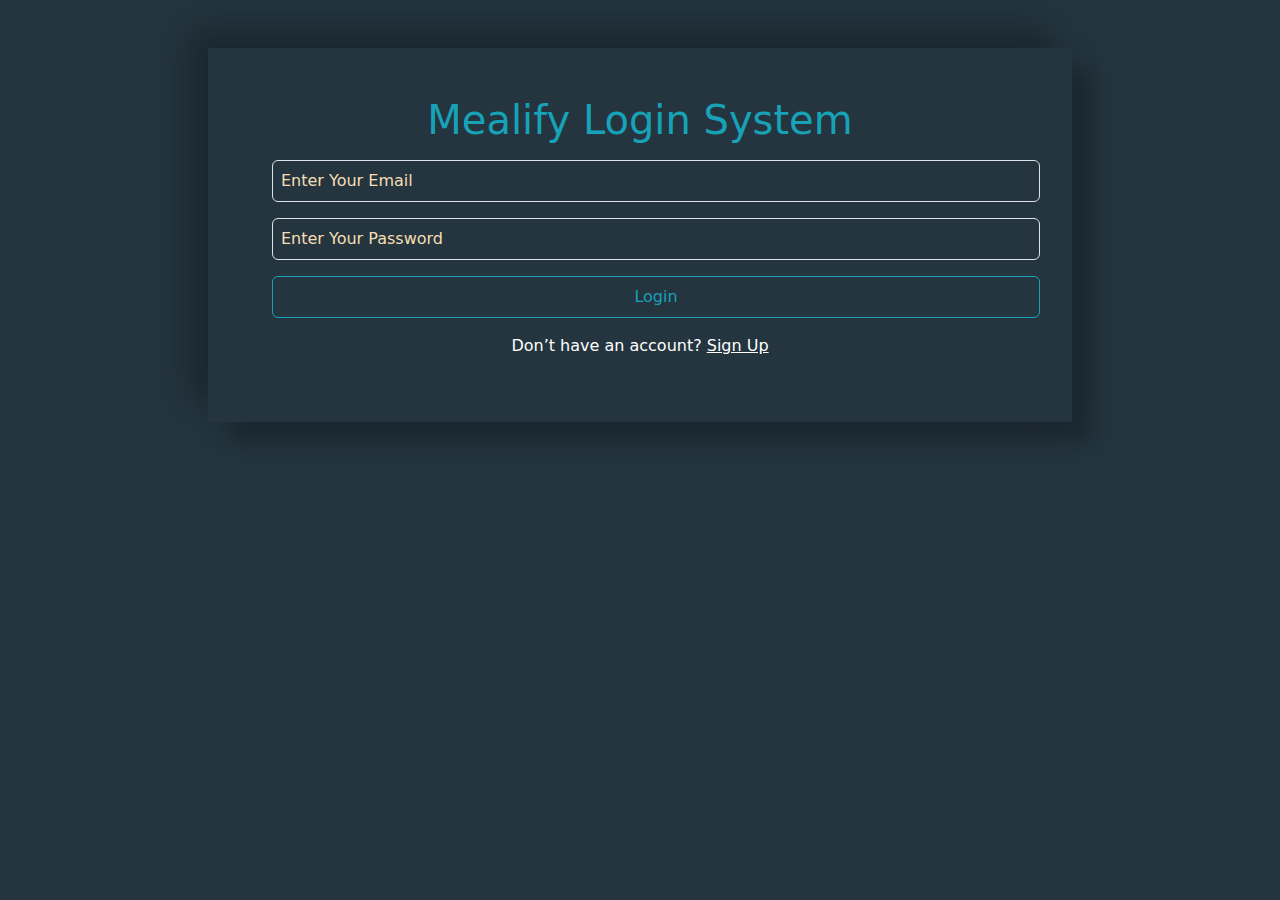
<file: index.html>
<!DOCTYPE html>
<html lang="en">
<head>
    <meta charset="UTF-8">
    <meta name="viewport" content="width=device-width, initial-scale=1.0">
    <title>Login</title>
    <link rel="stylesheet" href="./CSS/style.css">
    <link rel="stylesheet" href="./CSS/all.min.css">
    <link rel="stylesheet" href="./CSS/bootstrap.min.css">
</head>
<body>
    <form class="loginForm">
    <section class="w-75 m-auto p-5">
        <div class="inner ">
            <div class="p-5 ">
            <h1 class="text-center colorFont">Mealify Login System</h1>
            
            <input type="email" placeholder="Enter Your Email" class=" RE_email form-control m-3 p-2 bg-transparent text-white">
            <input type="password" placeholder="Enter Your Password" class=" RE_Password form-control m-3 p-2 bg-transparent text-white">
            
            <div class="alert alert-danger text-center bg-transparent text-danger border-0 d-none" role="alert" >
                All inputs is required
            </div>
            <div class="alert alert-info text-center bg-transparent text-success border-0 d-none" role="alert">
                Success
            </div>

            <button class="form-control text-center colorFont m-3 p-2 bg-transparent" type="submit">Login</button>

            <p class="text-center bg-transparent text-white">Don’t have an account? <a href="SignUp.html" class="text-white">Sign Up</a></p>
        </div>
        </div>
    </section>
</form>
    <script src="./js/bootstrap.bundle.min.js"></script>
    <script src="./js/mainsign.js"></script>
</body>
</html>
</file>
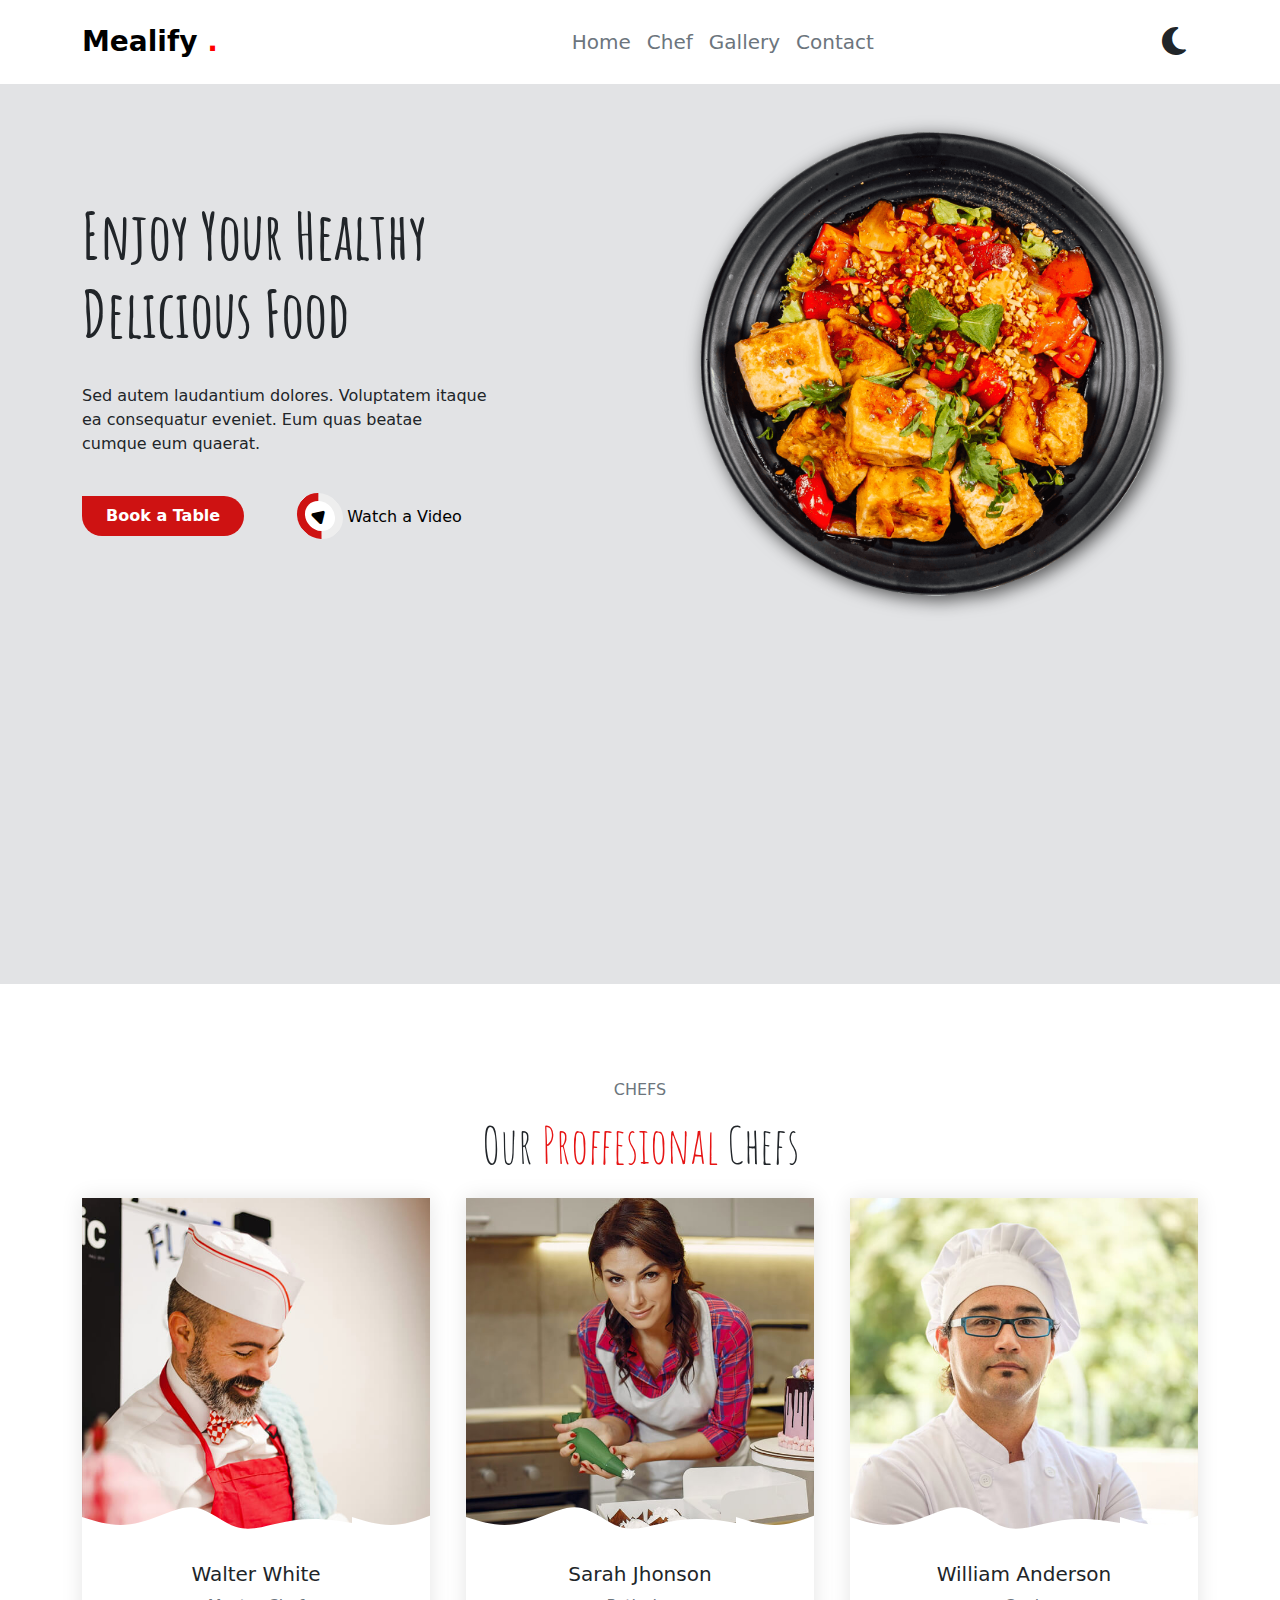
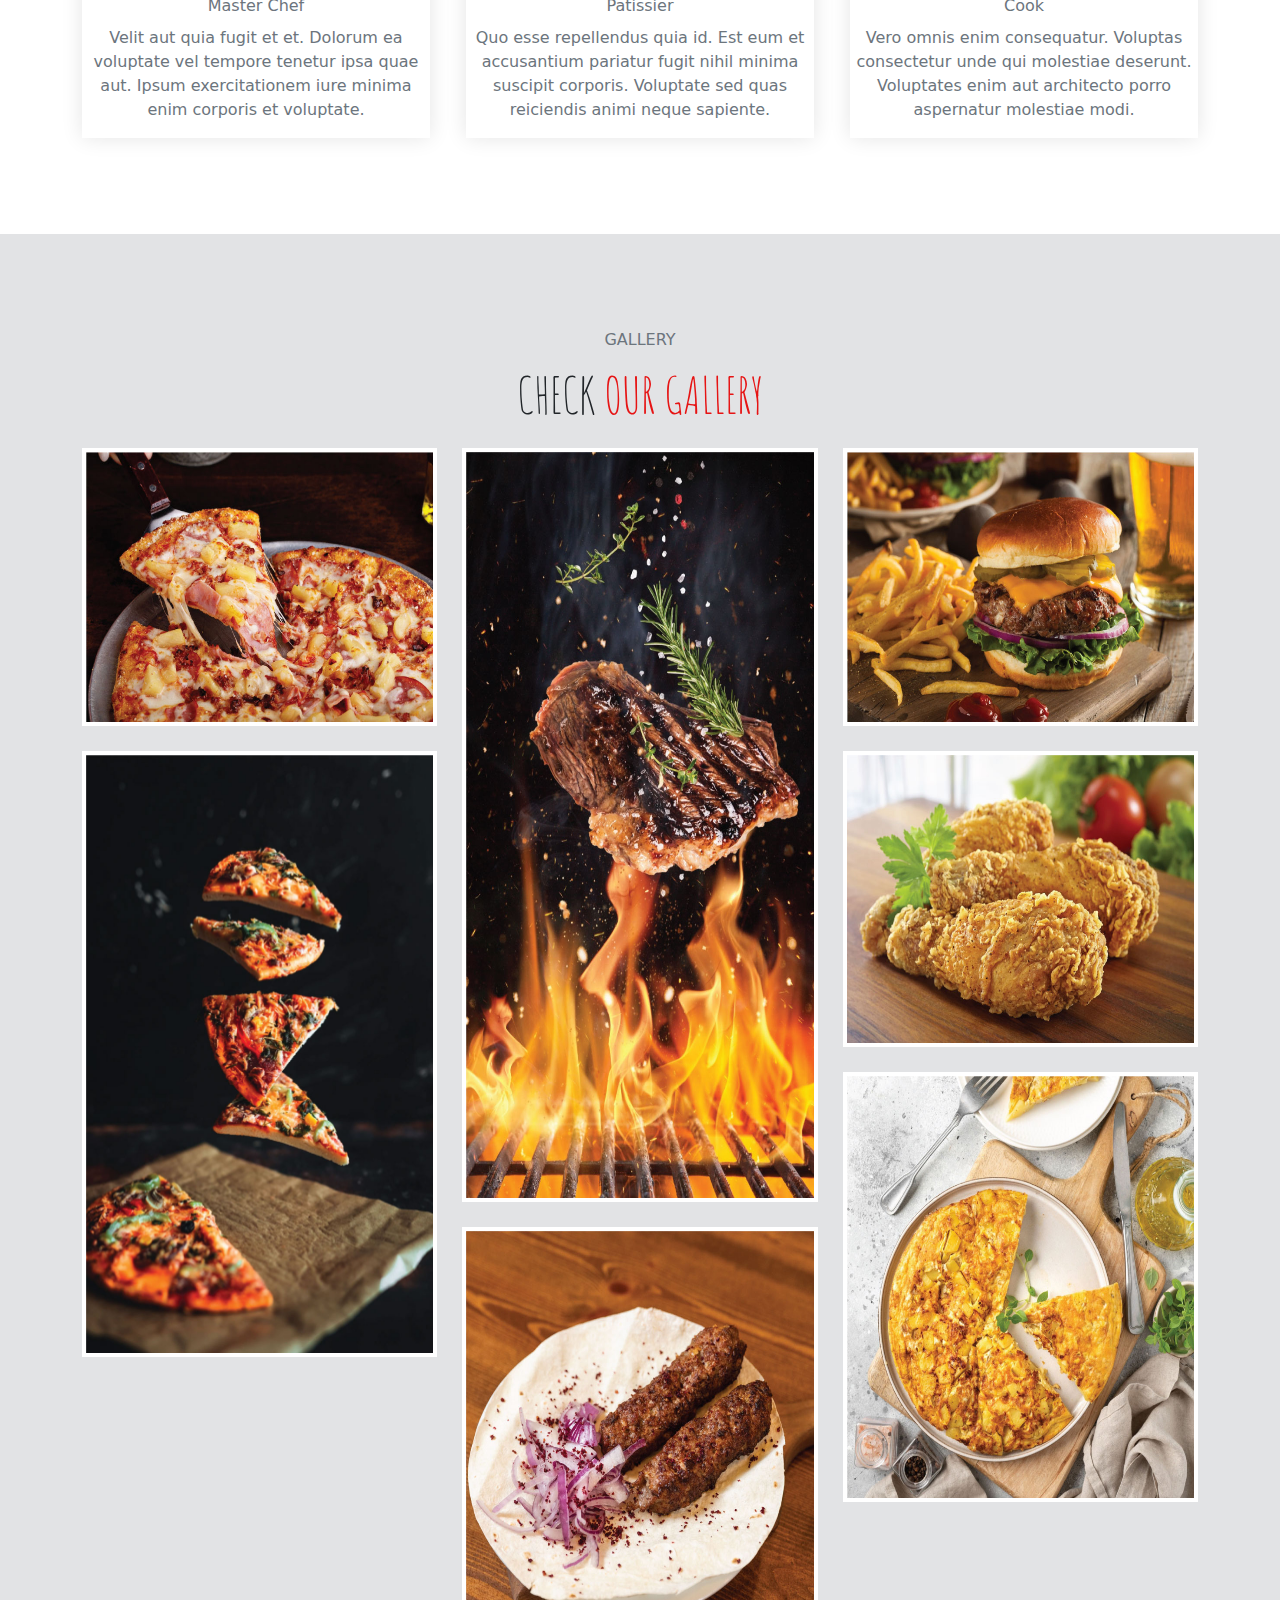
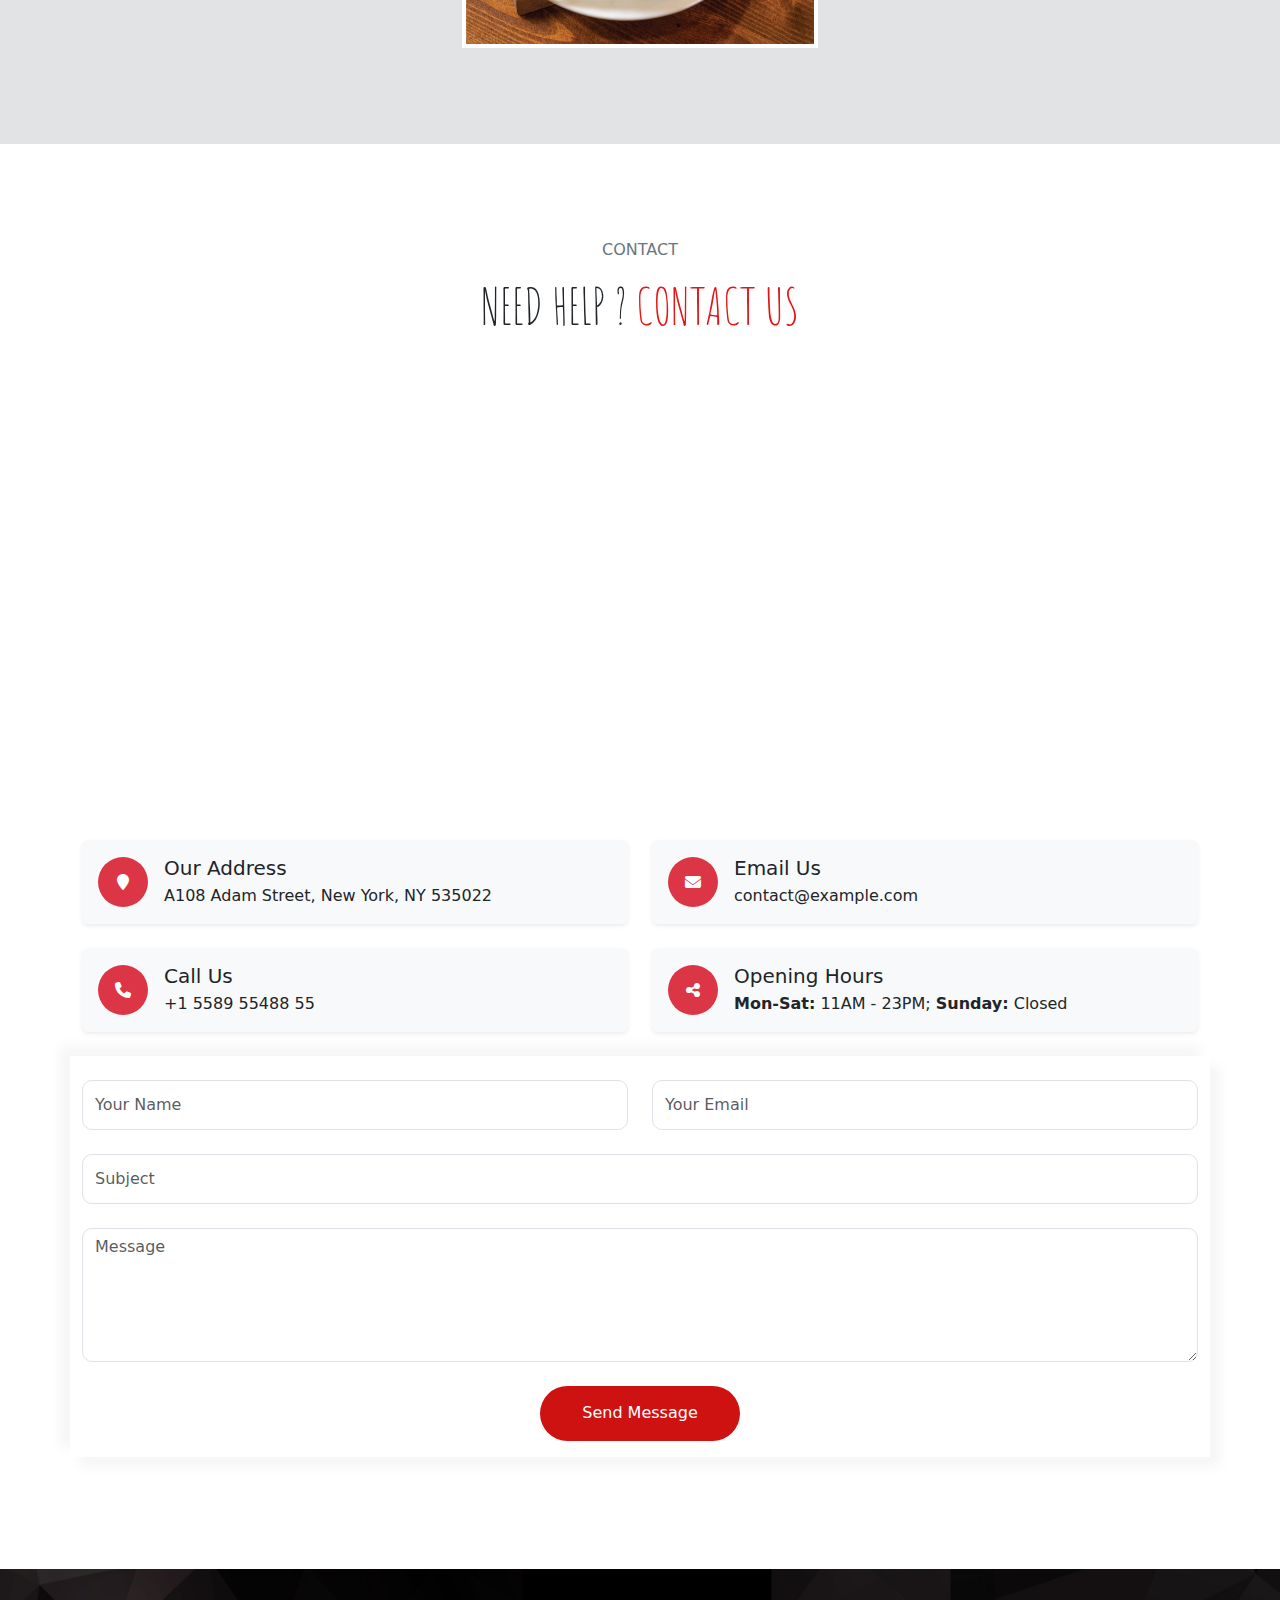
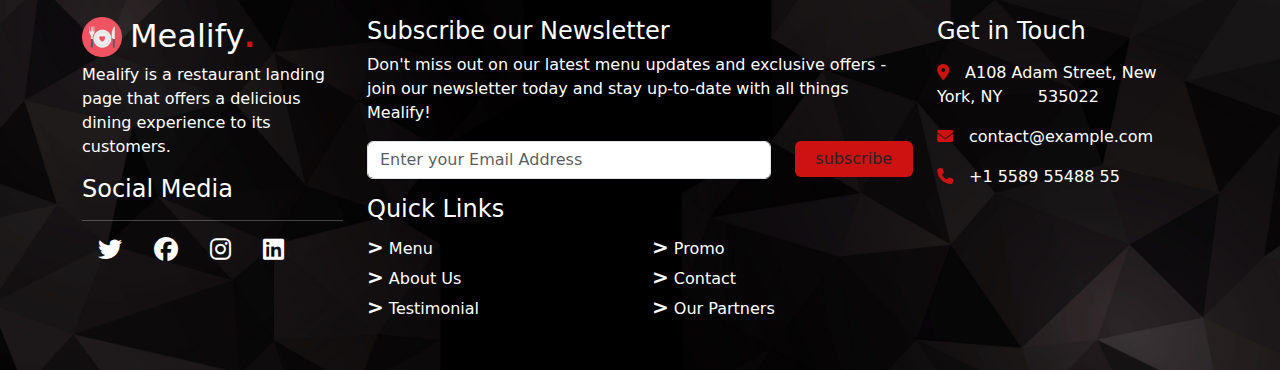
<file: index3.html>
<!DOCTYPE html>
<html lang="en">
<head>
    <meta charset="UTF-8">
    <meta name="viewport" content="width=device-width, initial-scale=1.0">
    <title>Mealify</title>
    <link rel="icon" href="./Mealify/image/favicon.png" type="image/x-icon">
    <link rel="stylesheet" href="./Mealify/CSS/all.min.css">
    <link rel="stylesheet" href="./Mealify/CSS/Style.css">
    <link rel="stylesheet" href="./Mealify/CSS/bootstrap.min.css">
    <link rel="stylesheet" href="./Mealify/CSS/madia.css">
</head>
<body>
        <!--Start Navbar -->
        <nav class="navbar navbar-expand-lg navbar-light py-3 sticky-top  bg-white">
            <div class="container" >
                <a class="navbar-brand fw-bold fs-3" href="#">Mealify </a>
                <button class="navbar-toggler" type="button" data-bs-toggle="collapse" data-bs-target="#navbarSupportedContent" aria-controls="navbarSupportedContent" aria-expanded="false" aria-label="Toggle navigation">
                    <span class="navbar-toggler-icon"></span>
                </button>
                <div class=" collapse navbar-collapse " id="navbarSupportedContent">
                    <ul class="navbar-nav me-auto mb-2  mb-lg-0">
                        <li class="nav-item">
                            <a class="nav-link fs-5 text-secondary" aria-current="page" href="#Home">Home</a>
                        </li>
                        <li class="nav-item">
                            <a class="nav-link fs-5 text-secondary" href="#Chef">Chef</a>
                        </li>
                        <li class="nav-item">
                            <a class="nav-link fs-5 text-secondary" href="#Gallery">Gallery</a>
                        </li>
                        <li class="nav-item">
                            <a class="nav-link fs-5 text-secondary " href="#Contact">Contact</a>
                        </li>
                    </ul>
                </div>
                <button id="darkModeToggle" class="btn border-0"><i class="fa-solid fa-moon fa-2x"></i></button>
            </div>
        </nav>
        <!--End Navbar -->

        <!--Start Home -->
        <header id="Home" class="vh-100 bg-secondary-subtle">
            <div class="container d-flex  align-items-center py-5">
            <div class="row ">
                <div class="col-md-6 pt-5 ">
                    <h2 class="h2_header fw-bold py-3 w-75">Enjoy Your Healthy
                    Delicious Food</h2>
                    <p class="w-75 py-2">Sed autem laudantium dolores. Voluptatem itaque ea consequatur eveniet. Eum quas beatae cumque eum quaerat.</p>
                    <div class=" d-flex"> 
                        <button class="my-3 py-2 px-4 btn_Book"><a class="text-white fw-semibold text-decoration-none" href="#Contact">Book a Table</a></button>
                        <button class="ms-5 bg-secondary-subtle border-0"> <a href="https://www.youtube.com/" class="hover_vedio text-decoration-none " target="_blank"> <i class="fa-solid fa-play p-2 bg-white "></i> Watch a Video</a></button>
                    </div>
                </div>
                <div class="col-md-6  img_hero">
                    <img src="./Mealify/image/hero-img.png" alt="" class="img_width ms-5">
                </div>
            </div>
        </div>
        </header>
        <!--End Home -->

        <!-- Start Chef -->
        <section id="Chef" class="py-5">
            <div class="container py-5 ">
                <div class="title">
                    <h2 class="text-center text-secondary fs-6">CHEFS</h2>
                    <p class="text-center">Our <span> Proffesional </span>Chefs</p>
                </div>
        <div class="contain_chefs gap-4  d-flex justify-content-between flex-wrap">
            <div class="chef_one  chef"> 
                <div class="img">
                <img src="./Mealify/image/chefs-1.jpg" alt="picture not show" class="w-100">
                </div>
                <div class="item_content text-center">
                    <h3 class="fs-5 pt-3">Walter White</h3>
                    <span class="text-secondary">Master Chef</span>
                    <p class="text-secondary fs-6 pt-2">Velit aut quia fugit et et. Dolorum ea voluptate vel tempore tenetur ipsa quae aut. Ipsum exercitationem iure minima enim corporis et voluptate.</p>
                </div>
                <ul class="list-unstyled icon_chef bg-secondary-subtle ">
                    <li><a href=""><i class="fa-brands fa-twitter text-secondary p-3"></i></a></li>
                    <li><a href=""><i class="fa-brands fa-facebook text-secondary p-3"></i></a></li>
                    <li><a href=""><i class="fa-brands fa-instagram text-secondary p-3"></i></a></li>
                    <li><a href=""><i class="fa-brands fa-linkedin text-secondary p-3"></i></a></li>
                </ul>
            </div>
            <div class="chef_two chef ">
                <div class="img">
                <img src="./Mealify/image/chefs-2.jpg" alt="picture not show"class="w-100">
                </div>
                <div class="item_content text-center">
                    <h3 class="fs-5 pt-3">Sarah Jhonson</h3>
                    <span class="text-secondary">Patissier</span>
                    <p class="text-secondary fs-6 pt-2">Quo esse repellendus quia id. Est eum et accusantium pariatur fugit nihil minima suscipit corporis. Voluptate sed quas reiciendis animi neque sapiente.</p>
                </div>
                <ul class="list-unstyled icon_chef bg-secondary-subtle ">
                    <li><a href=""><i class="fa-brands fa-twitter text-secondary p-3"></i></a></li>
                    <li><a href=""><i class="fa-brands fa-facebook text-secondary p-3"></i></a></li>
                    <li><a href=""><i class="fa-brands fa-instagram text-secondary p-3"></i></a></li>
                    <li><a href=""><i class="fa-brands fa-linkedin text-secondary p-3"></i></a></li>
                </ul>
            </div>
            <div class="chef_three chef">
                <div class="img">
                    <img src="./Mealify/image/chefs-3.jpg" alt="picture not show"class="w-100">
                </div>
                <div class="item_content text-center">
                    <h3 class="fs-5 pt-3">William Anderson</h3>
                    <span class="text-secondary">Cook</span>
                    <p class="text-secondary fs-6 pt-2">Vero omnis enim consequatur. Voluptas consectetur unde qui molestiae deserunt. Voluptates enim aut architecto porro aspernatur molestiae modi.</p>
                </div>
                <ul class="list-unstyled icon_chef bg-secondary-subtle ">
                    <li><a href=""><i class="fa-brands fa-twitter text-secondary p-3"></i></a></li>
                    <li><a href=""><i class="fa-brands fa-facebook text-secondary p-3"></i></a></li>
                    <li><a href=""><i class="fa-brands fa-instagram text-secondary p-3"></i></a></li>
                    <li><a href=""><i class="fa-brands fa-linkedin text-secondary p-3"></i></a></li>
                </ul>
            </div>
            </div>
            </div>
        </section>
        <!-- End Chef -->

        <!-- Start Gallery -->
        <section id="Gallery" class="py-5 bg-secondary-subtle">
            <div class="container py-5">
                <div class="title">
                    <h2 class="text-center text-secondary fs-6">GALLERY</h2>
                    <p class="text-center">CHECK <span> OUR GALLERY</span></p>
                </div>
            <div class="content_Gallary  ">
                <div class="piza border border-white border-4 image_gallary">
                    <img src="./Mealify/image/meal-1.jpg" alt="" class="w-100 h-100">
                    <div class="content_layer d-flex justify-content-center align-items-center text-center text-white">
                        <div>
                        <h2 class="fs-4">Pizza</h2>
                        <p>Hawaiian pizza with ham and pineapple</p>
                        </div>
                    </div>
                </div>
                <div class="beef border border-white border-4 image_gallary">
                    <img src="./Mealify/image/meal-2.jpg" alt="" class="w-100 h-100">
                    <div class="content_layer d-flex justify-content-center align-items-center text-center text-white">
                        <div>
                        <h2 class="fs-4">Beef steaks</h2>
                        <p>Tasty beef steaks flying above cast iron grate with fire flames.</p>
                        </div>
                    </div>
                </div>
                <div class="burger border border-white border-4 image_gallary">
                    <img src="./Mealify/image/meal-3.jpg" alt="" class="w-100 h-100">
                    <div class="content_layer d-flex justify-content-center align-items-center text-center text-white">
                        <div>
                        <h2 class="fs-4">Burger</h2>
                        <p>grass fed bison hamburger with chips & beer</p>
                        </div>
                    </div>
                </div>
                <div class="levitation border border-white border-4 image_gallary">
                    <img src="./Mealify/image/meal-4.jpg" alt="" class="w-100 h-100">
                    <div class="content_layer d-flex justify-content-center align-items-center text-center text-white">
                        <div>
                        <h2 class="fs-4">Levitation pizza</h2>
                        <p>Levitation pizza on black background.</p>
                        </div>
                    </div>
                </div>
                <div class="crispy border border-white border-4 image_gallary"> 
                    <img src="./Mealify/image/meal-5.jpg" alt="" class="w-100 h-100">
                    <div class="content_layer d-flex justify-content-center align-items-center text-center text-white">
                        <div>
                        <h2 class="fs-4">Crispy Fried Chicken</h2>
                        <p>Golden brown chicken legs with a crunchy coating and juicy meat</p>
                        </div>
                    </div>
                </div>
                <div class="frittata border border-white border-4 image_gallary">
                    <img src="./Mealify/image/meal-6.jpg" alt="" class="w-100 h-100">
                    <div class="content_layer d-flex justify-content-center align-items-center text-center text-white">
                        <div>
                        <h2 class="fs-4">Frittata</h2>
                        <p>Frittata or potato pie in a ceramic plate</p>
                        </div>
                    </div>
                </div>
                <div class="kebab border border-white border-4 image_gallary">
                    <img src="./Mealify/image/meal-7.jpg" alt="" class="w-100 h-100">
                    <div class="content_layer d-flex justify-content-center align-items-center text-center text-white">
                        <div >
                        <h2 class="fs-4">Lyulya kebab</h2>
                        <p  >Tender and juicy skewers of ground lamb or beef, flavored with aromatic spices and herbs</p>
                        </div>  
                    </div>
                </div>
            </div>
        </div>
        </section>
        <!-- End Gallery -->


        <!--Start Contact -->
        <section id="Contact" class="bg-white py-5">
            <div class="container py-5">
                <div class="title">
                    <h2 class="text-center text-secondary fs-6">CONTACT</h2>
                    <p class="text-center">NEED HELP ? <span>  CONTACT US </span></p>
                </div>
                <iframe 
                    src="https://www.google.com/maps/embed?pb=!1m18!1m12!1m3!1d3153.8354345093745!2d144.96305791531593!3d-37.81627974258665!2m3!1f0!2f0!3f0!3m2!1i1024!2i768!4f13.1!3m3!1m2!1s0x6ad642af0f11fd81%3A0xf577bc7c9d35a5c6!2sFederation%20Square!5e0!3m2!1sen!2sus!4v1614123456789!5m2!1sen!2sus" 
                    width="100%" 
                    height="450" 
                    style="border: 0;" 
                    allowfullscreen="" 
                    loading="lazy">
                </iframe>
                <div class="content_contact  my-4 ">
                    <div class="row g-4">
                        <!-- Our Address -->
                        <div class="col-md-6">
                            <div class="d-flex align-items-center p-3 bg-light rounded shadow-sm">
                                <div class="icon bg-danger text-white d-flex justify-content-center align-items-center rounded-circle me-3" style="width: 50px; height: 50px;">
                                    <i class="fa fa-map-marker"></i>
                                </div>
                                <div>
                                    <h5 class="mb-1">Our Address</h5>
                                    <p class="mb-0">A108 Adam Street, New York, NY 535022</p>
                                </div>
                            </div>
                        </div>
                        <!-- Email Us -->
                        <div class="col-md-6">
                            <div class="d-flex align-items-center p-3 bg-light rounded shadow-sm">
                                <div class="icon bg-danger text-white d-flex justify-content-center align-items-center rounded-circle me-3" style="width: 50px; height: 50px;">
                                    <i class="fa fa-envelope"></i>
                                </div>
                                <div>
                                    <h5 class="mb-1">Email Us</h5>
                                    <p class="mb-0">contact@example.com</p>
                                </div>
                            </div>
                        </div>
                        <!-- Call Us -->
                        <div class="col-md-6">
                            <div class="d-flex align-items-center p-3 bg-light rounded shadow-sm">
                                <div class="icon bg-danger text-white d-flex justify-content-center align-items-center rounded-circle me-3" style="width: 50px; height: 50px;">
                                    <i class="fa fa-phone"></i>
                                </div>
                                <div>
                                    <h5 class="mb-1">Call Us</h5>
                                    <p class="mb-0">+1 5589 55488 55</p>
                                </div>
                            </div>
                        </div>
                        <!-- Opening Hours -->
                        <div class="col-md-6">
                            <div class="d-flex align-items-center p-3 bg-light rounded shadow-sm">
                                <div class="icon bg-danger text-white d-flex justify-content-center align-items-center rounded-circle me-3" style="width: 50px; height: 50px;">
                                    <i class="fa fa-share-alt"></i>
                                </div>
                                <div>
                                    <h5 class="mb-1">Opening Hours</h5>
                                    <p class="mb-0"><strong>Mon-Sat:</strong> 11AM - 23PM;  <strong>Sunday:</strong> Closed</p>
                                </div>
                            </div>
                        </div>
                    </div>
                    
                </div>
                <form action="">
                    <div class="input_data row g-4 my-3 pb-3">
                        <div class="col-md-6">
                            <input type="text" placeholder="Your Name" class="form-control">
                        </div>
                        <div class="col-md-6">
                            <input type="text" placeholder="Your Email" class="form-control">
                        </div>
                        <div class="col-12">
                            <input type="text" placeholder="Subject" class="form-control">
                        </div>
                        <div class="col-12">
                            <textarea id="mesg" cols="20" rows="5" class="form-control" placeholder="Message"></textarea>
                        </div>
                        <div class="d-flex  justify-content-center align-items-center">
                            <button class="text-white button_send" >Send Message</button>
                        </div>
                    </div>
                </form>
                
            </div>
        </section>
        <!--End Contact -->
        <!--Start Footer -->
        <footer>
            <div class="container py-5 text-white">
                <div class="row">
                    <div class="col-md-3">
                        <div class="">
                            <div class="d-flex"><img src="./Mealify/image/favicon.png" alt="" class="img_logo_footer me-2">
                                <h2 class="h2_footer">Mealify</h2></div>
                            
                        <p>Mealify is a restaurant landing page that offers a delicious dining experience to its customers.</p>
                        <h4>Social Media</h4>
                        <hr>
                        <ul class="list-unstyled d-flex">
                            <li><a href=""><i class="fa-brands fa-twitter text-secondary px-3 text-white fs-4"></i></a></li>
                            <li><a href=""><i class="fa-brands fa-facebook text-secondary px-3 text-white fs-4"></i></a></li>
                            <li><a href=""><i class="fa-brands fa-instagram text-secondary px-3 text-white fs-4"></i></a></li>
                            <li><a href=""><i class="fa-brands fa-linkedin text-secondary px-3 text-white fs-4"></i></a></li>
                        </ul>
                    </div>
                    </div>
                    <div class="col-md-6">
                        <h4>Subscribe our Newsletter</h4>
                        <p>Don't miss out on our latest menu updates and exclusive offers - join our newsletter today and stay up-to-date with all things Mealify!</p>
                        <div class="row mb-3">
                            <div class="col-9">
                                <input type="text" placeholder="Enter your Email Address " class="form-control">
                            </div>
                            <div class="col-3 "> 
                                <button class="form-control  border-0 Btn_email">subscribe</button>
                            </div>
                        </div>
                        <h4>Quick Links</h4>
                        <div class="row">
                            <div class="col-6 box"><a href="" class="text-decoration-none text-white"><span class="fw-bold fs-5">&gt;</span> Menu</a></div>
                            <div class="col-6 box"> <a href="" class="text-decoration-none text-white"><span class="fw-bold fs-5">&gt;</span> Promo</a> </div>
                        </div>
                        <div class="row">
                            <div class="col-6 box"><a href="" class="text-decoration-none text-white"><span class="fw-bold fs-5">&gt;</span> About Us</a> </div>
                            <div class="col-6 box"> <a href="" class="text-decoration-none text-white"><span class="fw-bold fs-5">&gt;</span> Contact</a> </div>
                        </div>
                        <div class="row">
                            <div class="col-6 box"> <a href="" class="text-decoration-none text-white"><span class="fw-bold fs-5">&gt;</span> Testimonial</a> </div>
                            <div class="col-6 box"> <a href="" class="text-decoration-none text-white"><span class="fw-bold fs-5">&gt;</span> Our Partners</a> </div>
                        </div>
                    </div>
                    <div class="col-md-3">
                        <h4>Get in Touch</h4>
                        <div class="my-3"><span class=" icon_Touch_Footer me-3"><i class="fa-solid fa-location-dot"></i></span>A108 Adam Street, New York, NY &nbsp; &nbsp; &nbsp; 535022</div>
                        <div class="mb-3"><span class=" icon_Touch_Footer me-3"><i class="fa-solid fa-envelope"></i></span>contact@example.com</div>
                        <div><span class=" icon_Touch_Footer me-3"><i class="fa-solid fa-phone"></i></span>+1 5589 55488 55</div>
                    </div>

                </div>
            </div>
        </footer>
        <!--End Footer -->

    <script src="./Mealify/JS/Main.js"></script>
    <script src="./Mealify/JS/bootstrap.bundle.min.js"></script>
</body>
</html>
</file>
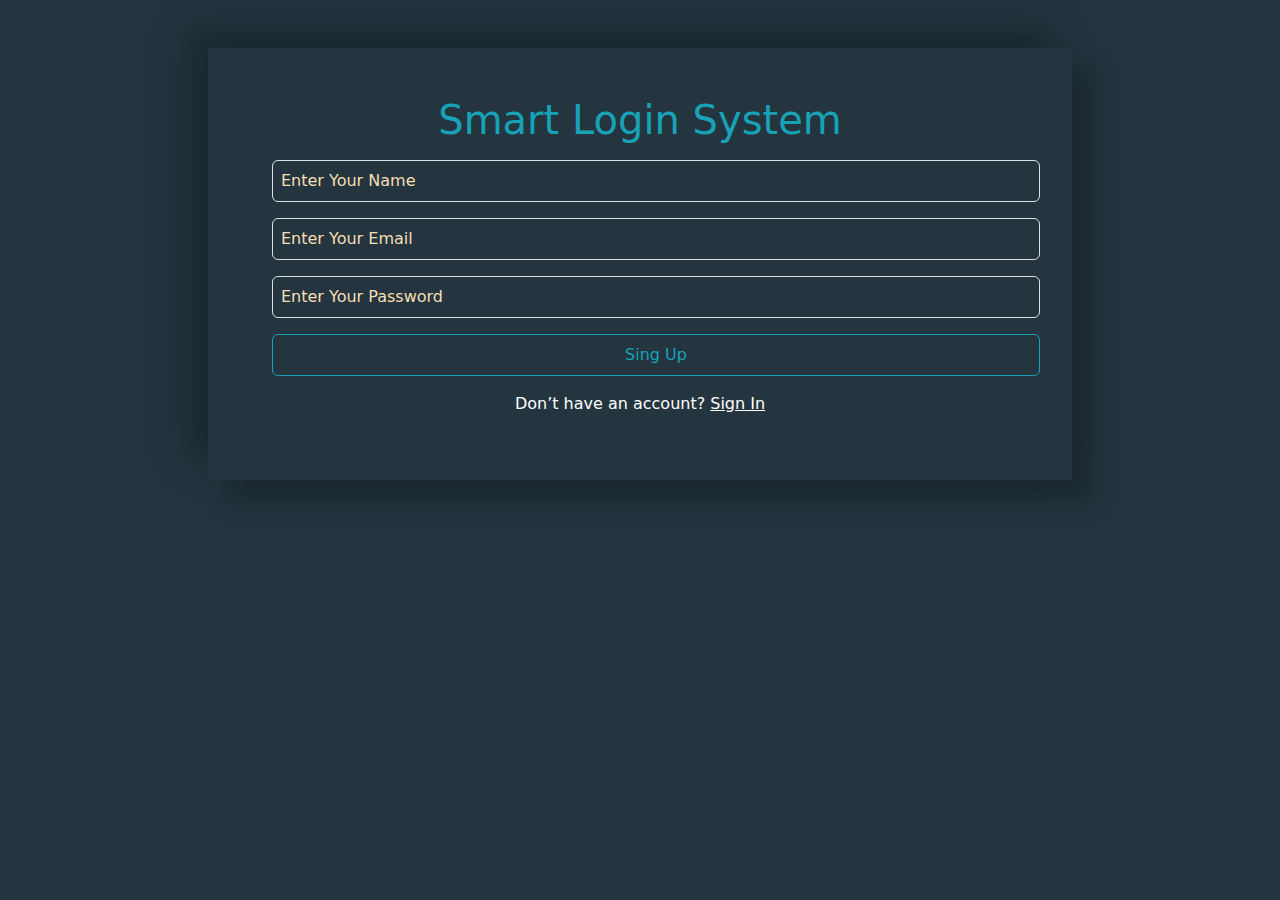
<file: SignUp.html>
<!DOCTYPE html>
<html lang="en">
<head>
    <meta charset="UTF-8">
    <meta name="viewport" content="width=device-width, initial-scale=1.0">
    <title>Login</title>
    <link rel="stylesheet" href="./CSS/style.css">
    <link rel="stylesheet" href="./CSS/all.min.css">
    <link rel="stylesheet" href="./CSS/bootstrap.min.css">
</head>
<body>
    <form class="signupForm">
    <section class="w-75 m-auto p-5">
        <div class="inner ">
            <div class="p-5 ">
            <h1 class="text-center colorFont ">Smart Login System</h1>
            <input type="text" placeholder="Enter Your Name"  class=" Name form-control m-3 p-2 bg-transparent text-white">
            <input type="email" placeholder="Enter Your Email"  class="Email form-control m-3 p-2 bg-transparent text-white">
            <input type="password" placeholder="Enter Your Password" class="Password form-control m-3 p-2 bg-transparent text-white">
            
            <div class="alert alert-danger text-center bg-transparent text-danger border-0 d-none" role="alert" >
                All inputs is required
              </div>

              <div class="alert alert-info text-center bg-transparent text-success border-0 d-none" role="alert">
                Success
              </div>

            <button class="Sing_UP form-control text-center colorFont m-3 p-2 bg-transparent" type="submit">Sing Up</button>

            <p class="text-center bg-transparent text-white">Don’t have an account? <a href="file:///F:/Course%20Front_End/html&&Css&&Js/Day24/Login/index.html" class="text-white">Sign In</a></p>
        </div>
        </div>
    </section>
    </form>
    <script src="./js/bootstrap.bundle.min.js"></script>
    <script src="./js/main.js"></script>
</body>
</html>
</file>
<file: CSS/style.css>
body{background-color: #24353F!important;}
 
.colorFont{
    color: rgb(23, 162, 184) !important;
}
input::placeholder{
    color: wheat !important;
}
button{
    border-color:rgb(23, 162, 184) !important ;
}
.inner
{
    box-shadow: 20px 20px 20px #1B282F , -20px -20px 30px #1B282F;
}

button:hover {
    background-color: rgb(23, 162, 184) !important ;
    color: white !important;
}
.retun_logout:hover button{
background-color: rgb(255, 193, 7) !important;

}
.retun_logout:hover button a{
    color: white !important;
}
</file>
<file: Mealify/CSS/Style.css>
@import url('https://fonts.googleapis.com/css2?family=Amatic+SC:wght@400;700&family=Pacifico&family=Titillium+Web:ital,wght@0,200;0,300;0,400;0,600;0,700;0,900;1,200;1,300;1,400;1,600;1,700&display=swap');
*{
    scroll-behavior: smooth;
    font-family:system-ui, -apple-system, BlinkMacSystemFont, 'Segoe UI', Roboto, Oxygen, Ubuntu, Cantarell, 'Open Sans', 'Helvetica Neue', sans-serif ;
}
::selection {
    background-color:#DD5959;
    color: white;
}

/* Start Navbar CSS  */

/* قاعدة جديدة لتطبيق خط تحت الروابط عند التحريك فوقها */
.nav-link {
    position: relative;
    color: #000000; /* لون النص الافتراضي */
    text-decoration: none;
    transition: color 0.3s ease;
}

.nav-link:hover {
    color: black !important; /* لون النص عند التحريك فوقه */
}

.nav-link::after {
    content: '';
    position: absolute;
    width: 0;
    height: 2px; /* عرض الخط تحت الرابط */
    background-color: #ce1212; /* لون الخط تحت الرابط */
    left: 0;
    bottom: -2px; /* موقع الخط تحت الرابط */
    transition: width 0.3s ease; /* تأثير التحريك التدريجي */
}

.nav-link:hover::after {
    width: 100%; /* تمدد الخط تحت الرابط عند التحريك فوقه */
}

#navbarSupportedContent {
    margin-left: 330px;
}

.navbar-brand::after {
    content: ".";
    font-size: 28px;
    font-weight: bold;
    color: red;
}

/* إضافة قواعد إضافية لجعل النص تحت النافبار */
.container.mt-4 {
    margin-top: 20px; /* تعديل المسافة بين النافبار والنص */
}

.text-center {
    text-align: center; /* توسيط النص */
}

/* End Navbar CSS  */

/* Start Home CSS  */
.h2_header{
    font-family: "Amatic SC", serif;
    font-size: 65px;
}

.btn_Book{
    background-color:#ce1212 ;
    border: none;
    border-radius: 0px 20px 20px 20px;
    -webkit-border-radius: 0px 20px 20px 20px;
    -moz-border-radius: 0px 20px 20px 20px;
    -ms-border-radius: 0px 20px 20px 20px;
    -o-border-radius: 0px 20px 20px 20px;
}
.btn_Book:hover{
    background-color: #e61414;
}
.fa-play{
    border: 8px solid;
    border-radius: 50%;
    border-color: #ce1212 #EEEEEE #EEEEEE  #ce1212;
    rotate:-45deg;
    -webkit-border-radius: 50%;
    -moz-border-radius: 50%;
    -ms-border-radius: 50%;
    -o-border-radius: 50%;
}
.hover_vedio{
    color: #000000;
}
.hover_vedio:hover{
    color: #e61414;
}

.img_width{
    width: 85%;
    filter: drop-shadow(4px 4px 9px #000a);
    -webkit-filter: drop-shadow(4px 4px 9px #000a);
}
.img_hero:hover{
    animation:shake .5s infinite;
    -webkit-animation:shake .5s infinite;
}
@keyframes shake {
    0% { transform: translate(1px, 1px) rotate(0deg); }
    10% { transform: translate(-1px, -2px) rotate(-1deg); }
    20% { transform: translate(-3px, 0px) rotate(1deg); }
    30% { transform: translate(3px, 2px) rotate(0deg); }
    40% { transform: translate(1px, -1px) rotate(1deg); }
    50% { transform: translate(-1px, 2px) rotate(-1deg); }
    60% { transform: translate(-3px, 1px) rotate(0deg); }
    70% { transform: translate(3px, 1px) rotate(-1deg); }
    80% { transform: translate(-1px, -1px) rotate(1deg); }
    90% { transform: translate(1px, 2px) rotate(0deg); }
    100% { transform: translate(1px, -2px) rotate(-1deg); }
}
/* End Home CSS  */
/* Start Chef CSS  */

.title p{
    font-size: 50px;
    font-family:"Amatic SC", serif ;
}
.title span{
    color: #e61414;
    font-family:"Amatic SC", serif ;
}

.chef{
    width:calc((100% / 3 ) - 24px ) ;
    box-shadow: 0px 0px 20px #0000001b ;
    position: relative;
    transition: all 0.5s;
    -webkit-transition: all 0.5s;
    -moz-transition: all 0.5s;
    -ms-transition: all 0.5s;
    -o-transition: all 0.5s;
    overflow: hidden;
}
.icon_chef{
    position: absolute;
    top: 35px;
    right: -100%;
    border-radius: 10px;
    -webkit-border-radius: 10px;
    -moz-border-radius: 10px;
    -ms-border-radius: 10px;
    -o-border-radius: 10px;
    transition: all 0.5s;
}
.chef:hover{
    scale: 1.1;
}
.chef:hover .icon_chef{
    right: 20px !important;
    transition:all 0.5s 0.5s;

}
div.chef .fa-twitter:hover {
    color: #000000 !important;
}
div.chef .fa-facebook:hover {
    color: #000000 !important;
}
div.chef .fa-instagram:hover {
    color: #000000 !important;
}
div.chef .fa-linkedin:hover {
    color: #000000 !important;
}

.img{
    position: relative;
}
.img::before{
    content: "";
    position:absolute;
    background-image: url("./../image/team-shape.svg");
    width: 100%;
    height: 60px;
    bottom: -1px;
}

/* End Chef CSS  */

/* Start Gallery CSS  */
.content_Gallary{
    display: grid;
    height: 1200px; /* أو أي قيمة تناسب المحتوى */
    grid-template-columns: repeat(12, 1fr); /* 12 عمودًا */
    grid-template-rows: auto; /* أو أي قيمة تناسب محتوياتك */
    gap: 25px; /* مسافة بين العناصر */
    grid-template-areas: 
    "piza piza piza piza beef beef beef beef burger burger burger burger"
    "piza piza piza piza beef beef beef beef burger burger burger burger"
    "levitation levitation levitation levitation beef beef beef beef crispy crispy crispy crispy"
    "levitation levitation levitation levitation beef beef beef beef crispy crispy crispy crispy"
    "levitation levitation levitation levitation beef beef beef beef kebab kebab kebab kebab"
    "levitation levitation levitation levitation frittata frittata frittata frittata kebab kebab kebab kebab"
    ". . . . frittata frittata frittata frittata kebab kebab kebab kebab"
    ". . . . frittata frittata frittata frittata . . . ."
}
.beef{
    grid-area: beef;
    
}
.piza{
    grid-area: piza;
    
}
.burger{
    grid-area:burger;
    
}
.levitation{
    grid-area:levitation;
    
}
.crispy{
    grid-area:crispy;
    
    
}
.kebab{
    grid-area:kebab;
    
}
.frittata{
    grid-area:frittata;
    
}
.image_gallary{
    position: relative;
    overflow: hidden;
}
.content_layer{
    position: absolute;
    width: 100%;
    height: 100%;
    top: 110%;
    background-color: rgba(0, 0, 0, 0.7);
    transition: all 0.5s;
    -webkit-transition: all 0.5s;
    -moz-transition: all 0.5s;
    -ms-transition: all 0.5s;
    -o-transition: all 0.5s;
}
.image_gallary:hover .content_layer{
    top: 0;
}
.content_layer div p{
    color: rgb(221, 221, 221);
}
/* End Gallery CSS  */

/* Start Contact CSS  */
.input_data{
    box-shadow: 10px 10px 10px #eeeeee8c , -10px -10px 10px #eeeeee8c ;
}
#mesg{
    resize: both;
    border-radius: 10px;
    -webkit-border-radius: 10px;
    -moz-border-radius: 10px;
    -ms-border-radius: 10px;
    -o-border-radius: 10px;
}
#Contact input{
    height: 50px;
    border-radius: 10px;
    -webkit-border-radius: 10px;
    -moz-border-radius: 10px;
    -ms-border-radius: 10px;
    -o-border-radius: 10px;
}
input:focus , textarea:focus {
        border: 2px solid #ce1212 !important; /* لون البوردر */
        outline: none !important; /* إزالة الـ outline الافتراضي */
        box-shadow: none !important;
    }
    .button_send{
        width: 200px;
        height: 55px;
        background-color: #ce1212;
        border-radius:30px;
        border: none;
        -webkit-border-radius:30px;
        -moz-border-radius:30px;
        -ms-border-radius:30px;
        -o-border-radius:30px;
        transition: all 0.5s;
        -webkit-transition: all 0.5s;
        -moz-transition: all 0.5s;
        -ms-transition: all 0.5s;
        -o-transition: all 0.5s;
}
.button_send:hover{
    background-color: #e61414;
}
/* End Contact CSS  */

/* Start Footer CSS  */
footer{
    background-image: url(./../image/background\ image\ footer.jpg);
    background-size: cover;
    background-repeat: no-repeat;
    background-position: center center;
}
.img_logo_footer{
    width: 40px;
    height: 40px;
}
.h2_footer::after{
    content: ".";
    font-size: 28px;
    font-weight: bold;
    color:#ce1212;
}

.box {
    transition: transform 0.3s ease; /* لتنعيم الحركة */
}

.box:hover {
    transform: translateX(10px); /* تحريك العنصر 10px إلى اليمين */
    background-color: rgba(229, 217, 242,0.2);
}
.Btn_email{
    background-color: #ce1212 !important;
    transition: all 0.5s !important;
    -webkit-transition: all 0.5s !important;
    -moz-transition: all 0.5s !important;
    -ms-transition: all 0.5s !important;
    -o-transition: all 0.5s !important;
}
.Btn_email:hover{
    background-color: #e61414 !important;
}
.icon_Touch_Footer{
    color: #ce1212 !important;
}
/* End Footer CSS  */

body.dark-mode {
    background-color: #121212; /* لون خلفية أسود غامق */
    color: #ffffff; /* نص أبيض */
}

body.dark-mode .bg-secondary-subtle {
    background-color: #1e1e1e !important; /* تغيير الخلفية الرصاصية إلى أسود */
}

body.dark-mode .text-secondary {
    color: #bfbfbf !important; /* نص رصاصي فاتح */
}

body.dark-mode .btn_Book,
body.dark-mode .button_send {
    background-color: #a57c45 !important; /* لون عسلي */
    color: #ffffff !important;
}

body.dark-mode .btn_Book:hover,
body.dark-mode .button_send:hover {
    background-color: #8e6c3b !important; /* لون عسلي أغمق */
}
body.dark-mode #Home .btn_Book a {
    color: black !important; /* روابط بلون عسلي */
}
body.dark-mode  a {
    color: #a57c45 !important; /* روابط بلون عسلي */
}
body.dark-mode #Contact {
    background-color: #121212 !important; /* خلفية سوداء */
    color: #ffffff !important; /* نص أبيض */

}

/* خلفية الحقول تبقى بيضاء مع نصوص سوداء */
body.dark-mode #Contact .form-control {
    background-color: #ffffff !important; /* خلفية بيضاء */
    color: #000000 !important; /* نص أسود */
    border: 1px solid #a57c45 !important; /* إطار عسلي */
}

/* الخلفية البيضاء الحالية للبيانات المسجلة تصبح سوداء */
body.dark-mode #Contact .content_contact .d-flex {
    background-color: #302626b2 !important; /* خلفية سوداء */
    color: #ffffff !important; /* نص أبيض */
}

/* التأكد من العناوين والنصوص */
body.dark-mode #Contact .content_contact h5,
body.dark-mode #Contact .content_contact p {
    color: #ffffff !important; /* نصوص بيضاء */
}
</file>
<file: Mealify/CSS/madia.css>
@media screen and (max-width: 750px){
    .content_Gallary{
        display: block !important;
        margin-bottom: 700px;
    }
    .contain_chefs{
        display: block !important;
        width: 100% !important;
        margin-top:250px;

    }
    .chef{
        margin-top: 60px;
        width: calc(100% - 24px) !important;
    }
}
</file>
